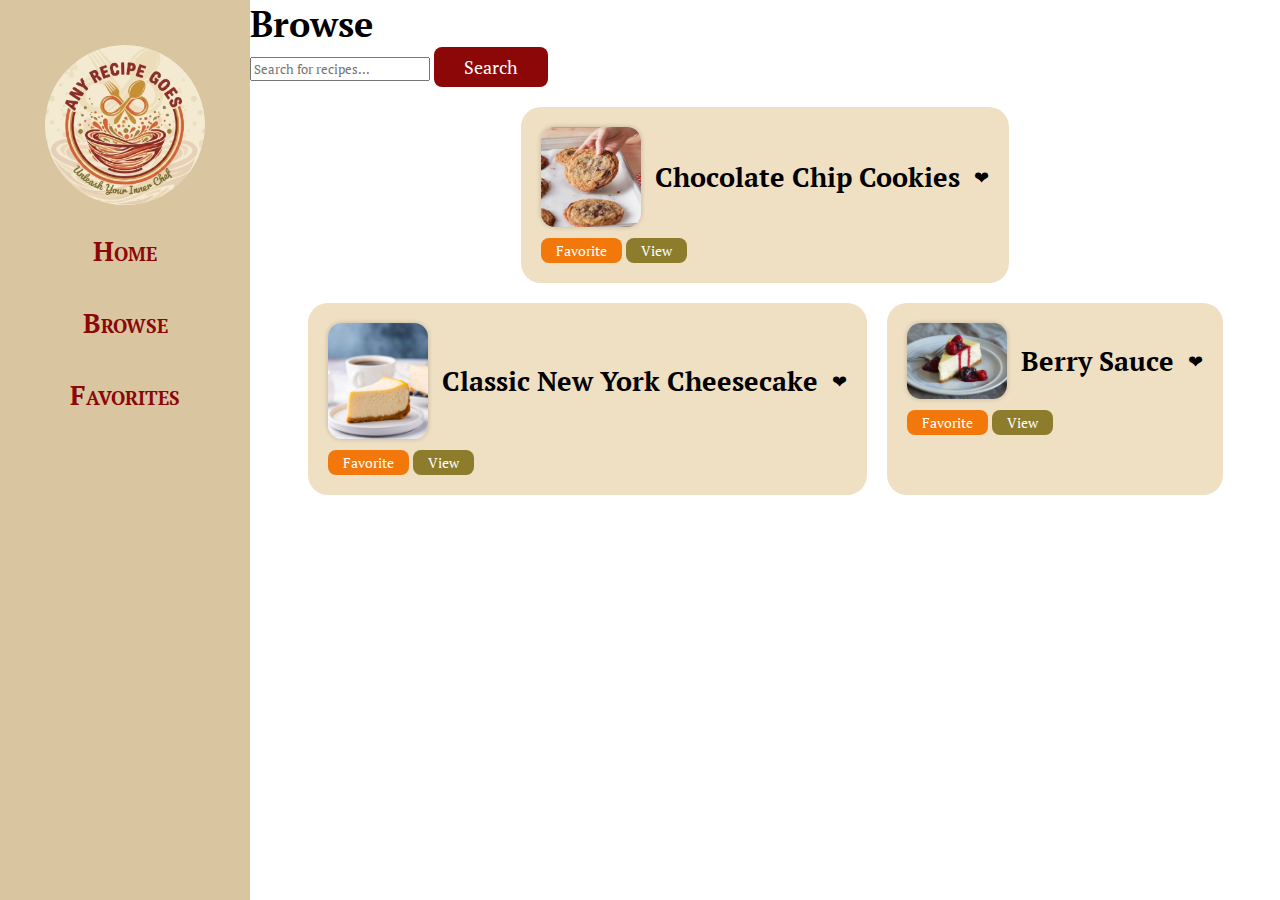
<file: browse.html>
<!DOCTYPE html>
<html lang="en">
    <head>
        <meta charset="UTF-8" />
        <meta http-equiv="X-UA-Compatible" content="IE=edge" />
        <meta name="viewport" content="width=device-width, initial-scale=1.0" />
        <meta name="description" content="[Website Description]" />
        <meta name="author" content="Cole Beebe-Urbanawiz and Stephen Collins" />
        <link rel="preconnect" href="https://fonts.googleapis.com">
        <link rel="preconnect" href="https://fonts.gstatic.com" crossorigin>
        <link href="https://fonts.googleapis.com/css2?family=PT+Serif:ital,wght@0,400;0,700;1,400;1,700&display=swap" rel="stylesheet">
        <title>Any Recipe Goes | Recipes</title>
        <link rel="stylesheet" href="css/browse.css" />
        <script type="module" src="js/browse.js" defer></script>
    </head>
    <body>
        <header>
            <a href="./" id="logo">
                <img src="images/logo-ds.webp" alt="logo_img" />
            </a>
            <nav>
                <a href="./" class="btn">Home</a>
                <a href="browse.html" class="btn">Browse</a>
                <a href="favorites.html" class="btn">Favorites</a>
            </nav>
        </header>
        <main>
            <div class="top-bar">
                <h1>Browse</h1>
                <form class="recipe-filter">
                    <input type="text" id="search-bar" name="search" aria-label="search" placeholder="Search for recipes..." />
                    <button type="submit" class="btn btn-dark-red">Search</button>
                </form>
            </div>
            <div class="content"></div>
        </main>
    </body>
</html>
</file>
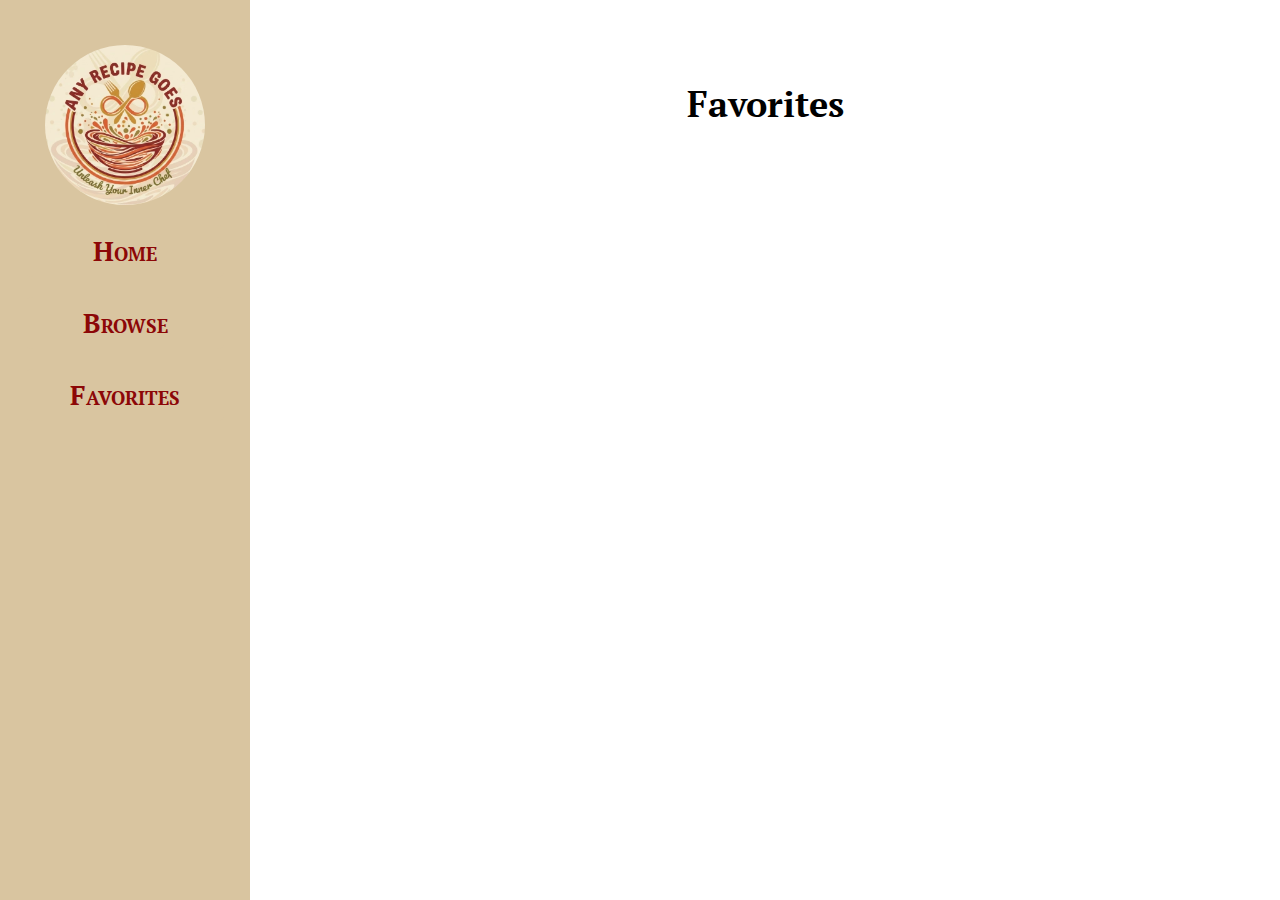
<file: favorites.html>
<!DOCTYPE html>
<html lang="en">
    <head>
        <meta charset="UTF-8" />
        <meta http-equiv="X-UA-Compatible" content="IE=edge" />
        <meta name="viewport" content="width=device-width, initial-scale=1.0" />
        <meta name="description" content="[Website Description]" />
        <meta name="author" content="Cole Beebe-Urbanawiz and Stephen Collins" />
        <link rel="preconnect" href="https://fonts.googleapis.com">
        <link rel="preconnect" href="https://fonts.gstatic.com" crossorigin>
        <link href="https://fonts.googleapis.com/css2?family=PT+Serif:ital,wght@0,400;0,700;1,400;1,700&display=swap" rel="stylesheet">
        <title>Any Recipe Goes | Account</title>
        <link rel="stylesheet" href="css/favorites.css" />
        <script type="module" src="js/favorites.js" defer></script>
    </head>
    <body>
        <header>
            <a href="./" id="logo">
                <img src="images/logo-ds.webp" alt="logo_images" />
            </a>
            <nav>
                <a href="./" class="btn">Home</a>
                <a href="browse.html" class="btn">Browse</a>
                <a href="favorites.html" class="btn">Favorites</a>
            </nav>
        </header>
        <main>
            <h1>Favorites</h1>
            <div class="content"></div>
        </main>
    </body>
</html>
</file>
<file: css/browse.css>
@import './partials/variables.css';
@import './partials/default.css';
@import './partials/header.css';


.content {
    display: flex;
    flex-wrap: wrap;
    justify-content: center;
    gap: 20px;
    margin: 20px;
}

.preview {
    background-color: var(--light_hover);
    padding: 20px;
    border-radius: 20px;
}

.preview img {
    border-radius: 14px;
    max-width: 100px;
    box-shadow: 0 0 5px rgba(0, 0, 0, 0.2);
}

.info {
    display: flex;
    gap: 14px;
    align-items: center;
}

.btn-container {
    margin-top: 10px;
}

.favorite, .view {
    font-size: 0.8rem;
    padding: 3px 15px;
}

/* Medium (tablet) screens */
@media screen and (max-width: 1000px) {

}

/* Small (phone) screens */
@media screen and (max-width: 700px) {
    h2 {
        font-size: 1.1rem;
    }
}
</file>
<file: css/favorites.css>
@import './partials/variables.css';
@import './partials/default.css';
@import './partials/header.css';
@import './partials/recipeCard.css';

h1 {
    margin: 20px auto;
    margin-top: 80px;
    text-align: center;
}

.content {
    display: flex;
    flex-wrap: wrap;
    justify-content: center;
    gap: 20px;
    margin: 20px;
}

/* Medium (tablet) screens */
@media screen and (max-width: 1000px) {

}

/* Small (phone) screens */
@media screen and (max-width: 700px) {
    h2 {
        font-size: 1.1rem;
    }
}
</file>
